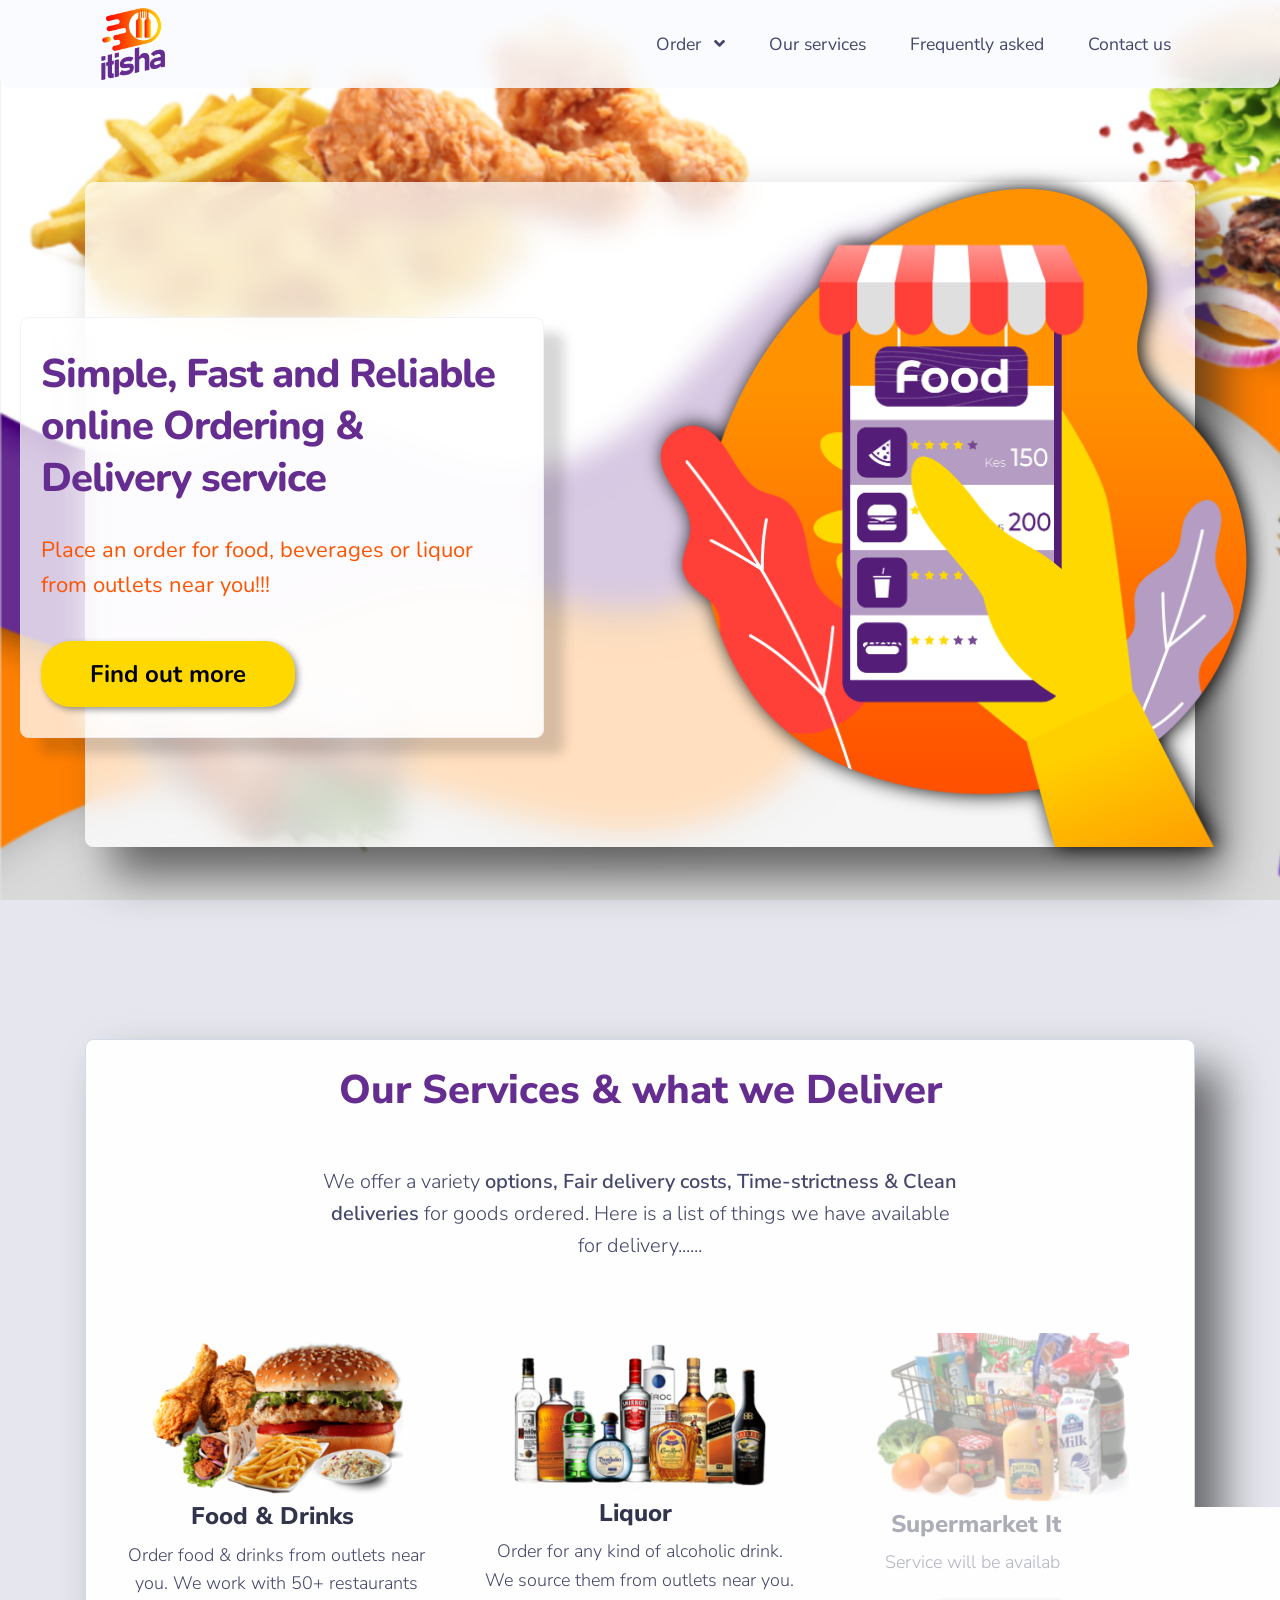
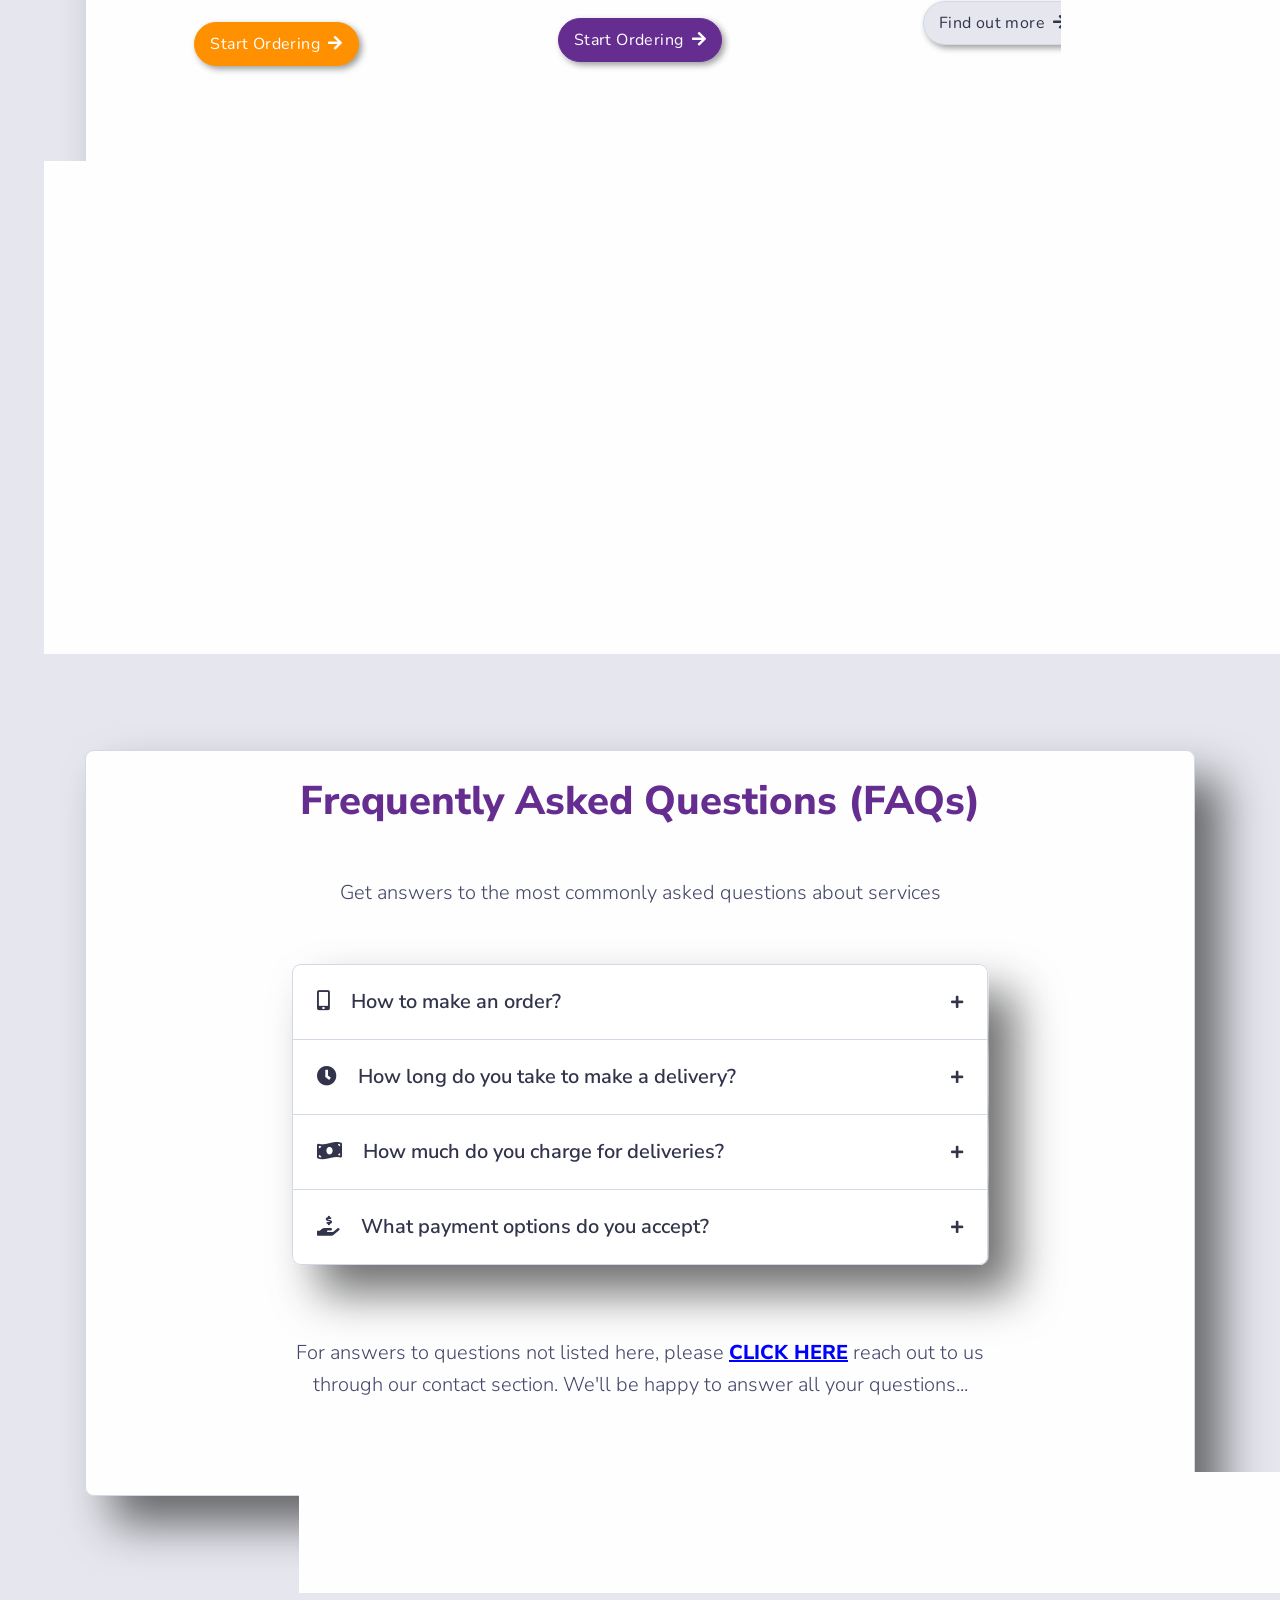
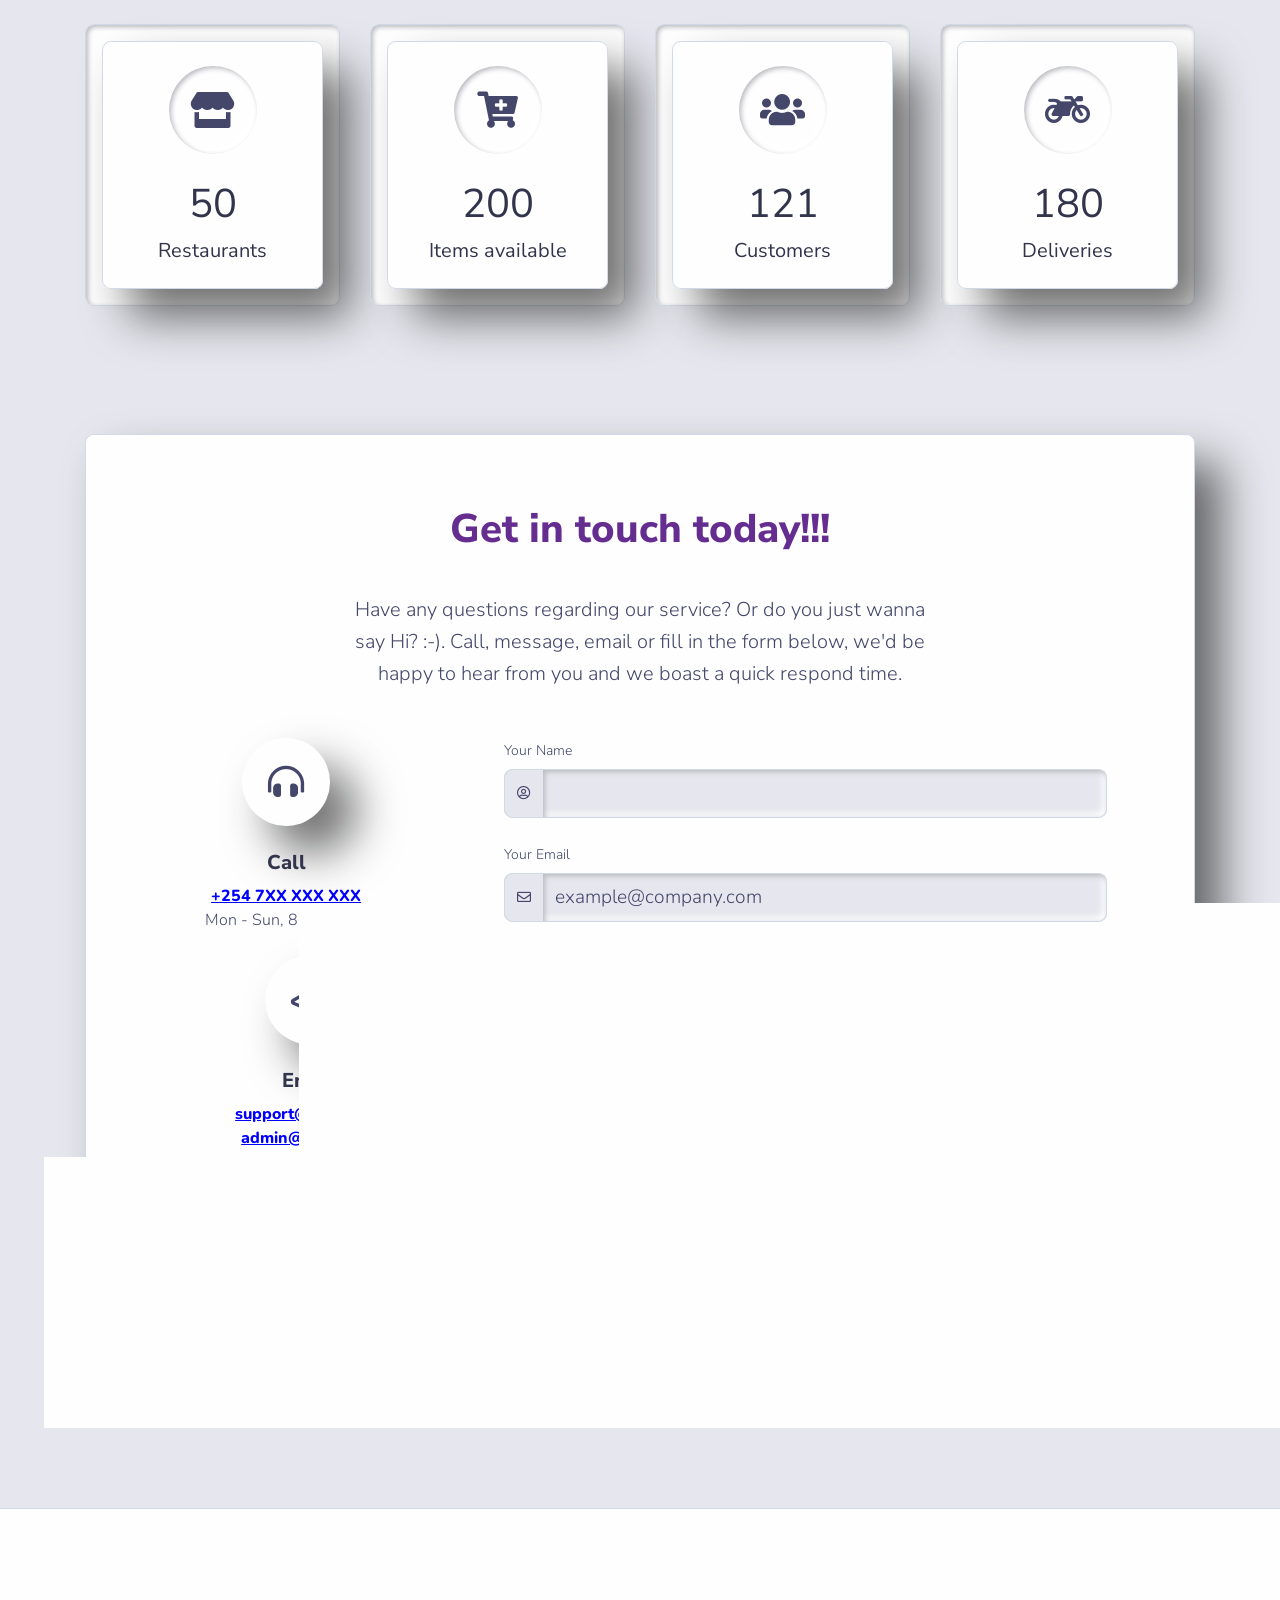
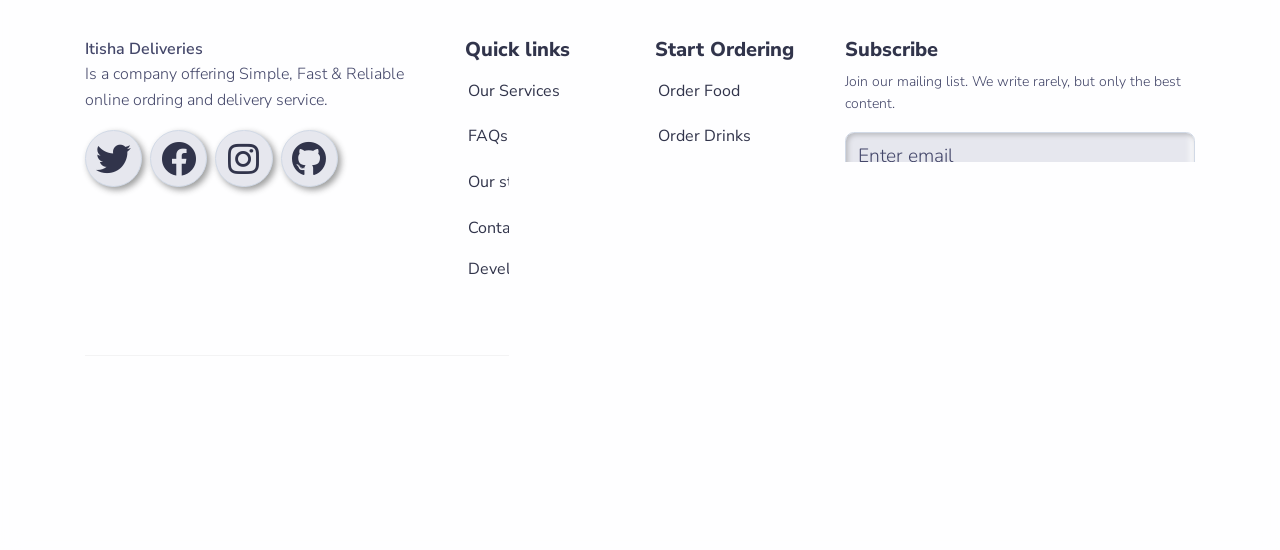
<file: index.html>
<!--

=========================================================
* ITISHA UI - v1.0.0
=========================================================

* Copyright 2021 ITISHA MIT LICENSE

* Coded by Awesome Developers

=========================================================

* The above copyright notice and this permission notice shall be included in all copies or substantial portions of the Software.

-->
<!DOCTYPE html>
<html lang="en">

<head>
    <meta http-equiv="Content-Type" content="text/html; charset=utf-8" />
<!-- Primary Meta Tags -->
<title>ITISHA - Home</title>
<meta name="viewport" content="width=device-width, initial-scale=1, shrink-to-fit=no">
<meta name="title" content="Itisha Ordering App - Homepage">
<meta name="author" content="Awesome Developers">


<!--  Social tags -->
<meta name="keywords" content="">
<meta name="description" content="We offer simple, fast and reliable online Ordering & Delivery service.">


<!-- Favicon -->
<link rel="apple-touch-icon" sizes="120x120" href="./assets/img/favicon/apple-touch-icon.png">
<link rel="icon" type="image/png" sizes="32x32" href="./assets/img/favicon/favicon-32x32.png">
<link rel="icon" type="image/png" sizes="16x16" href="./assets/img/favicon/favicon-16x16.png">
<link rel="manifest" href="./assets/img/favicon/site.webmanifest">
<link rel="mask-icon" href="./assets/img/favicon/safari-pinned-tab.svg" color="#ffffff">
<meta name="msapplication-TileColor" content="#ffffff">
<meta name="theme-color" content="#ffffff">

<!-- Fontawesome -->
<link type="text/css" href="./vendor/@fortawesome/fontawesome-free/css/all.min.css" rel="stylesheet">


<!-- NUNITO FONT IMPORT -->
<link rel="preconnect" href="https://fonts.gstatic.com">
<link href="https://fonts.googleapis.com/css2?family=Nunito:ital,wght@0,200;0,300;0,400;0,600;0,700;0,800;0,900;1,200;1,300;1,400;1,600;1,700;1,800;1,900&display=swap" rel="stylesheet">


<!-- Pixel CSS -->
<link type="text/css" href="./css/neumorphism.css" rel="stylesheet">

<!-- ITISHA'S CUSTOM CSS -->
<link type="text/css" href="./css/custom.css" rel="stylesheet">


<script type = "text/javascript">
          function displayNextImage() {
              x = (x === images.length - 1) ? 0 : x + 1;
              document.getElementById("header_img").src = images[x];
          }

          function displayPreviousImage() {
              x = (x <= 0) ? images.length - 1 : x - 1;
              document.getElementById("header_img").src = images[x];
          }

          function startTimer() {
              setInterval(displayNextImage, 4000);
          }

          var images = [], x = -1;
          images[0] = "assets/img/hero-images/drinks_order_header.png";
          images[1] = "assets/img/hero-images/food_order_header.png";

          function hideNav() {
            document.getElementById("navbar_global").style.display = "none";
            document.querySelector('body').style.overflow = "initial";
            document.querySelector('html').style.overflow = "initial";
          }
          function showNav() {
            document.getElementById("navbar_global").style.display = "block";
            document.getElementById("navbar_global").classList.remove("show");
          }
</script>


<!-- NOTICE: You can use the _analytics.html partial to include production code specific code & trackers -->

</head>

<body onload = "startTimer()">
    <header class="header-global">
    <nav id="navbar-main" aria-label="Primary navigation" class="navbar navbar-main navbar-expand-lg navbar-theme-primary headroom navbar-light">
        <div class="container position-relative">
            <a class="navbar-brand py-2 px-3 mr-lg-4" href="./index.html">
                <img class="navbar-brand-dark" src="./assets/img/logo/itisha1.png" alt="Logo light">
                <img class="navbar-brand-light" src="./assets/img/logo/itisha1.png" alt="Logo dark">
            </a>


            <a onclick="showNav()" style="padding-right: 18px; color: #ff7a04;" href="#navbar_global" class="fas fa-ellipsis-h fa-2x sm-nav" data-toggle="collapse" data-target="#navbar_global" aria-controls="navbar_global" aria-expanded="false" title="open" aria-label="Toggle navigation"></a>

            <div class="navbar-collapse collapse" id="navbar_global">
                <div class="navbar-collapse-header">
                    <div class="row">
                        <div class="col-6 collapse-brand">
                            <a href="./index.html" class="navbar-brand">
                                <img src="./assets/img/logo/itisha1.png" alt="Itisha logo">
                            </a>
                        </div>
                        <div class="col-6 collapse-close">
                            <a href="#navbar_global" class="fas fa-times fa-2x" data-toggle="collapse" data-target="#navbar_global" aria-controls="navbar_global" aria-expanded="false" title="close" aria-label="Toggle navigation"></a>
                        </div>
                    </div>
                </div>
                <ul class="navbar-nav navbar-nav-hover align-items-lg-center cstm-mv-rght">
                    <li class="nav-item dropdown">
                        <a href="#" class="nav-link" data-toggle="dropdown" >
                            <span class="nav-link-inner-text">Order</span>
                            <span class="fas fa-angle-down nav-link-arrow ml-2"></span>
                        </a>
                        <ul class="dropdown-menu">
                            <li><a class="dropdown-item" href="#0">Food & beverages</a></li>
                            <li><a class="dropdown-item" href="#0">Liquor</a></li>
                        </ul>
                    </li>
                    <li class="nav-item">
                        <a onclick="hideNav()" href="#our_services" class="nav-link">
                            <span class="nav-link-inner-text">Our services</span>
                        </a>
                        
                    </li>
                    <li class="nav-item">
                        <a onclick="hideNav()" href="#faq" class="nav-link">
                            <span class="nav-link-inner-text">Frequently asked</span>
                        </a>
                        
                    </li>
                    <li class="nav-item">
                        <a onclick="hideNav()" href="#contact" class="nav-link">
                            <span class="nav-link-inner-text">Contact us</span>
                        </a>
                        
                    </li>

                </ul>
            </div>

            <!-- <div class="d-flex align-items-center">
                <a href="https://themesberg.com/product/ui-kits/neumorphism-ui-pro" target="_blank" class="btn btn-primary text-secondary mr-3"><i class="far fa-paper-plane mr-2"></i> Upgrade to PRO</a>
                <a href="https://themesberg.com/docs/neumorphism-ui/getting-started/quick-start/" target="_blank" class="btn btn-primary d-none d-md-inline-block"><i class="fas fa-book"></i> Docs v1.0</a>
                <button class="navbar-toggler ml-2" type="button" data-toggle="collapse" data-target="#navbar_global" aria-controls="navbar_global" aria-expanded="false" aria-label="Toggle navigation">
                    <span class="navbar-toggler-icon"></span>
                </button>
            </div> -->

        </div>
    </nav>
</header>
    <main>
        <!-- Hero -->
        <div class="section section-header pb-7">
            <div class="container">
                
                <div class="cstm-glass-bg">

                    <div class="row">
                        
                        <div class="col-12 col-sm-6 col-md-6">
                            <div class="cstm-glass-sm">

                                <h2 class="hero-main-text">Simple, Fast and Reliable online Ordering & Delivery service </h2>
                                <br class="hide-sm">
                                <p class="hero-helper-text">Place an order for food, beverages or liquor from outlets near you!!!</p>
                                <br class="hide-sm">
                                <a href="#our_services"><button class="btn btn-lg btn-primary animate-down-3 cstm-hero-btn" type="button">Find out more</button></a>
                            </div>
                        </div>

                        <div class="col-6 col-sm-6 cstm-d-abs">
                            <img id='header_img' class="header-image-cstm" src="assets/img/hero-images/food_order_header.png">
                        </div>

                    </div>

                </div>

            </div>        
        </div>
        <!-- End of Hero section -->
        <section id="our_services" class="section section-lg pt-0 cstm-mgn-tp-5pc">
            <div class="container">
                <div class="row">
                    <div class="col">
                        <div class="card shadow-soft border-light p-4">
                            <center>
                                <!-- cstm-glss-wrds -->
                                <h1 class="head-text-1 text-center">Our Services & what we Deliver</h1>
                            </center>
                            <div class="row">
                                <div class="col-12">
                                    <p class="services-header-txt">We offer a variety <strong>options, Fair delivery costs, Time-strictness & Clean deliveries</strong> for goods ordered. Here is a list of things we have available for delivery......</p>
                                </div>
                                <div class="col-12 col-sm-6 col-lg-4 px-md-0 mb-4 mb-lg-0">
                                    <div style="background-color: rgb(236 240 243 / 0%)!important;" class="card-body text-center bg-primary py-5">
                                        <div class="icon icon-shape border-light rounded-circle mb-3">
                                        	<img src="assets/img/food-img.png">
                                        </div>
                                        <!-- Heading -->
                                        <h2 class="h4 mr-2">
                                            Food & Drinks
                                        </h2>
                                        <!-- Text -->
                                        <p class="mb-0 fnt-18">Order food & drinks from outlets near you. We work with 50+ restaurants</p>

                                            <br>
                                        <button class="btn btn-food btn-pill btn-primary" type="button">
                                            Start Ordering
                                            <span class="ml-1"><span class="fas fa-arrow-right"></span></span>
                                        </button>
                                    </div>
                                </div>
                                <div class="col-12 col-sm-6 col-lg-4 px-md-0 mb-4 mb-lg-0">
                                    <div style="background-color: rgb(236 240 243 / 0%)!important;" class="card-body text-center bg-primary py-5">
                                        <div class="icon icon-shape border-light rounded-circle mb-3">
                                            <img src="assets/img/liquor.png">
                                        </div>
                                        <!-- Heading -->
                                        <h2 class="h4 mr-2">
                                            Liquor
                                        </h2>
                                        <!-- Text -->
                                        <p class="mb-0 fnt-18">Order for any kind of alcoholic drink. We source them from outlets near you.</p>

                                        <br>
                                        <button class="btn btn-drinks btn-pill btn-primary" type="button">
                                            Start Ordering
                                            <span class="ml-1"><span class="fas fa-arrow-right"></span></span>
                                        </button>

                                    </div>
                                </div>
                                <div class="col-12 col-sm-6 col-lg-4 px-md-0">
                                    <div style="background-color: rgb(236 240 243 / 0%)!important;" class="card-body text-center bg-primary py-5">
                                        <div style="opacity: 0.4;" class="icon icon-shape border-light rounded-circle mb-3">
                                            <img src="assets/img/shopping_items.png">
                                        </div>
                                        <!-- Heading -->
                                        <h2 style="opacity: 0.4;" class="h4 mr-2">
                                            Supermarket Items
                                        </h2>
                                        <!-- Text -->
                                        <p style="opacity: 0.4;" class="mb-0 fnt-18">Service will be available soon.</p>

                                        <br>
                                        <button class="btn btn-pill btn-primary" type="button">
                                            Find out more
                                            <span class="ml-1"><span class="fas fa-arrow-right"></span></span>
                                        </button>

                                    </div>
                                </div>
                                <div class="col-12 col-sm-6 col-lg-4 px-md-0 mb-4 mb-lg-0">
                                    <div style="background-color: rgb(236 240 243 / 0%)!important;" class="card-body text-center bg-primary py-5">
                                        <div style="opacity: 0.4;" class="icon icon-shape border-light rounded-circle mb-3">
                                            <img src="assets/img/meds.png">
                                        </div>
                                        <!-- Heading -->
                                        <h2 style="opacity: 0.4;" class="h4 mr-2">
                                            Medication
                                        </h2>
                                        <!-- Text -->
                                        <p style="opacity: 0.4;" class="mb-0 fnt-18">Service will be available soon.</p>

                                        <br>
                                        <button class="btn btn-pill btn-primary" type="button">
                                            Find out more
                                            <span class="ml-1"><span class="fas fa-arrow-right"></span></span>
                                        </button>

                                    </div>
                                </div>
                                <div class="col-12 col-sm-6 col-lg-4 px-md-0 mb-4 mb-lg-0">
                                    <div style="background-color: rgb(236 240 243 / 0%)!important;" class="card-body text-center bg-primary py-5">
                                        <div style="opacity: 0.4;" class="icon icon-shape border-light rounded-circle mb-3">
                                            <img src="assets/img/bakery.png">
                                        </div>
                                        <!-- Heading -->
                                        <h2 style="opacity: 0.4;" class="h4 mr-2">
                                            Bakeries
                                        </h2>
                                        <!-- Text -->
                                        <p style="opacity: 0.4;" class="mb-0 fnt-18">Service will be available soon.</p>

                                        <br>
                                        <button class="btn btn-pill btn-primary" type="button">
                                            Find out more
                                            <span class="ml-1"><span class="fas fa-arrow-right"></span></span>
                                        </button>

                                    </div>
                                </div>
                                <div class="col-12 col-sm-6 col-lg-4 px-md-0">
                                    <div style="background-color: rgb(236 240 243 / 0%)!important;" class="card-body text-center bg-primary py-5">
                                        <div style="opacity: 0.4;" class="icon icon-shape border-light rounded-circle mb-3">
                                            <img src="assets/img/veggies.png">
                                        </div>
                                        <!-- Heading -->
                                        <h2 style="opacity: 0.4;" class="h4 mr-2">
                                            Groceries & Fruits
                                        </h2>
                                        <!-- Text -->
                                        <p style="opacity: 0.4;" class="mb-0 fnt-18">Service will be available soon.</p>

                                        <br>
                                        <button class="btn btn-pill btn-primary" type="button">
                                            Find out more
                                            <span class="ml-1"><span class="fas fa-arrow-right"></span></span>
                                        </button>

                                    </div>
                                </div>
                            </div>
                        </div>
                    </div>
                </div>
            </div>
        </section>
        <!-- Section -->


        <section id="faq" class="section section-lg pt-0 cstm-mgn-tp-5pc">
            <div class="container">
                <div class="row">
                    <div class="col">
                        <div class="card shadow-soft border-light p-4">
                            <center>
                                <!-- cstm-glss-wrds -->
                                <h1 class="head-text-1 text-center">Frequently Asked Questions (FAQs)</h1>
                            </center>
                            <div class="row justify-content-center">
                                <div class="col-12">
                                    <p class="services-header-txt lead">Get answers to the most commonly asked questions about services</p>
                                </div>
                                

                                <!-- START OF ACCORDION -->
                                <div style="margin: 5% 0%;" class="col-12 col-md-10 col-lg-8">
                                    <!--Accordion-->
                                    <div class="accordion shadow-soft rounded">
                                        <div class="card card-sm card-body bg-primary border-light mb-0">
                                            <a href="#panel-4" data-target="#panel-4" class="accordion-panel-header" data-toggle="collapse" role="button" aria-expanded="false" aria-controls="panel-1">
                                                <span class="fnt-20 icon-title h6 mb-0 font-weight-bold"><span class="fas fa-mobile-alt"></span>
                                                How to make an order?</span>
                                                <span class="icon"><span class="fas fa-plus"></span></span>
                                            </a>
                                            <div class="collapse" id="panel-4">
                                                <div class="pt-4">
                                                    <h3>For food & beverages</h3>
                                                    <div class="row">
                                                        <div class="col-4 col-sm-2 cstm-no-pad">
                                                            <p class="mb-0 w8-800">
                                                                <strong>STEP 01:</strong>
                                                            </p>
                                                        </div>

                                                        <div class="col-8 col-sm-10 cstm-no-pad">
                                                            <p>Click <a class="cstm-link" href="#0">this link</a> to go to our webapp & select order for food</p>
                                                        </div>

                                                        <div class="col-4 col-sm-2 cstm-no-pad">
                                                            <p class="mb-0 w8-800">
                                                                <strong>STEP 02:</strong>
                                                            </p>
                                                        </div>

                                                        <div class="col-8 col-sm-10 cstm-no-pad">
                                                            <p>Search or select a restaurant to order food or beverages from.</p>
                                                        </div>

                                                        <div class="col-4 col-sm-2 cstm-no-pad">
                                                            <p class="mb-0 w8-800">
                                                                <strong>STEP 03:</strong>
                                                            </p>
                                                        </div>

                                                        <div class="col-8 col-sm-10 cstm-no-pad">
                                                            <p>A menu will pop up with a list of meals available for order. select your desired dishes and add them to cart</p>
                                                        </div>

                                                        <div class="col-4 col-sm-2 cstm-no-pad">
                                                            <p class="mb-0 w8-800">
                                                                <strong>STEP 04:</strong>
                                                            </p>
                                                        </div>

                                                        <div class="col-8 col-sm-10 cstm-no-pad">
                                                            <p>We dispatch our delivery personnel to deliver your meal within 15 mins - 30mins, while it's still hot!!!</p>
                                                        </div>

                                                    </div>


                                                    <h3 class="pt-4">For Liquor and Chasers</h3>
                                                    <div class="row">
                                                        <div class="col-4 col-sm-2 cstm-no-pad">
                                                            <p class="mb-0 w8-800">
                                                                <strong>STEP 01:</strong>
                                                            </p>
                                                        </div>

                                                        <div class="col-8 col-sm-10 cstm-no-pad">
                                                            <p>Click <a class="cstm-link" href="#0">this link</a> to go to our webapp & select order for alcoholic drinks</p>
                                                        </div>

                                                        <div class="col-4 col-sm-2 cstm-no-pad">
                                                            <p class="mb-0 w8-800">
                                                                <strong>STEP 02:</strong>
                                                            </p>
                                                        </div>

                                                        <div class="col-8 col-sm-10 cstm-no-pad">
                                                            <p>A page will open up with a list of alcoholic drinks available. Simply search and select your desired drinks.</p>
                                                        </div>

                                                        <div class="col-4 col-sm-2 cstm-no-pad">
                                                            <p class="mb-0 w8-800">
                                                                <strong>STEP 03:</strong>
                                                            </p>
                                                        </div>

                                                        <div class="col-8 col-sm-10 cstm-no-pad">
                                                            <p>You will be prompted to give delivery details and choose a payment method.</p>
                                                        </div>

                                                        <div class="col-4 col-sm-2 cstm-no-pad">
                                                            <p class="mb-0 w8-800">
                                                                <strong>STEP 04:</strong>
                                                            </p>
                                                        </div>

                                                        <div class="col-8 col-sm-10 cstm-no-pad">
                                                            <p>We dispatch our delivery personnel to deliver your drinks within 15 mins - 30mins</p>
                                                        </div>

                                                    </div>
                                                    
                                                </div>
                                            </div>
                                        </div>
                                        <div class="card card-sm card-body bg-primary border-light mb-0">
                                            <a href="#panel-5" data-target="#panel-5" class="accordion-panel-header" data-toggle="collapse" role="button" aria-expanded="false" aria-controls="panel-1">
                                                <span class="fnt-20 icon-title h6 mb-0 font-weight-bold"><span class="fas fa-clock"></span>
                                                    How long do you take to make a delivery?</span>
                                                <span class="icon"><span class="fas fa-plus"></span></span>
                                            </a>
                                            <div class="collapse" id="panel-5">
                                                <div class="pt-4">
                                                    <p class="mb-0">
                                                        Our deliveries take an average of 15 mins - 30 mins. Incase of any unforseen delays, we will be prompt to notify you</p>
                                                </div>
                                            </div>
                                        </div>
                                        <div class="card card-sm card-body bg-primary border-light mb-0">
                                            <a href="#panel-6" data-target="#panel-6" class="accordion-panel-header" data-toggle="collapse" role="button" aria-expanded="false" aria-controls="panel-1">
                                                <span class="fnt-20 icon-title h6 mb-0 font-weight-bold"><span class="fas fa-money-bill-wave"></span>
                                                    How much do you charge for deliveries?</span>
                                                <span class="icon"><span class="fas fa-plus"></span></span>
                                            </a>
                                            <div class="collapse" id="panel-6">
                                                <div class="pt-4">
                                                    <p class="mb-0">
                                                        Deliveries are charged based on the distance covered. Our minimum charge per delivery is Ksh.60 for every 5km.</p>
                                                </div>
                                            </div>
                                        </div>

                                        <div class="card card-sm card-body bg-primary border-light mb-0">
                                            <a href="#panel-7" data-target="#panel-7" class="accordion-panel-header" data-toggle="collapse" role="button" aria-expanded="false" aria-controls="panel-1">
                                                <span class="fnt-20 icon-title h6 mb-0 font-weight-bold"><span class="fas fa-hand-holding-usd"></span>
                                                    What payment options do you accept?</span>
                                                <span class="icon"><span class="fas fa-plus"></span></span>
                                            </a>
                                            <div class="collapse" id="panel-7">
                                                <div class="pt-4">
                                                    <p class="mb-0">
                                                        We currently only accept two payment options:
                                                    </p>
                                                    <ul class="pt-3">
                                                        <li>Cash on delivery</li>
                                                        <li>Mpesa</li>
                                                    </ul>
                                                    <p><i>We will soon start accepting Debit & Credit cards and Paypal payment options.</i></p>
                                                </div>
                                            </div>
                                        </div>

                                    </div>
                                    <!--End of Accordion-->

                                    <br><br>
                                    <p class="pt-4 lead text-center">For answers to questions not listed here, please <a href="#contact" class="cstm-link">CLICK HERE</a> reach out to us through our contact section. We'll be happy to answer all your questions...</p>
                                </div>


                            </div>
                        </div>
                    </div>
                </div>
            </div>
        </section>
        <!-- Section -->


        <!-- section -->
        <section id="stats">
            <div class="container">
                <div class="row">
                    <!--Counter-->
                    <div class="col-12 col-sm-6 col-lg-3 text-center">
                        <div class="card bg-primary shadow-inset border-light p-3">
                            <div class="card-body shadow-soft border border-light rounded">
                                <div style="width: 5.5rem; margin-top: unset; height: 5.5rem;" class="icon icon-shape rounded-circle shadow-inset mb-4">
                                    <span class="fas fa-store"></span>
                                </div>
                                <span class="counter h1 d-block">50</span>
                                <span class="h5">Restaurants</span>
                            </div>
                        </div>
                    </div>
                    <!--End of Counter-->
                    <!--Counter-->
                    <div class="col-12 col-sm-6 col-lg-3 text-center">
                        <div class="card bg-primary shadow-inset border-light p-3">
                            <div class="card-body shadow-soft border border-light rounded">
                                <div style="width: 5.5rem; margin-top: unset; height: 5.5rem;" class="icon icon-shape rounded-circle shadow-inset mb-4">
                                    <span class="fas fa-cart-plus"></span>
                                </div>
                                <span class="counter h1 d-block">250</span>
                                <span class="h5">Items available</span>
                            </div>
                        </div>
                    </div>
                    <!--End of Counter-->
                    <!--Counter-->
                    <div class="col-12 col-sm-6 col-lg-3 text-center">
                        <div class="card bg-primary shadow-inset border-light p-3">
                            <div class="card-body shadow-soft border border-light rounded">
                                <div style="width: 5.5rem; margin-top: unset; height: 5.5rem;" class="icon icon-shape rounded-circle shadow-inset mb-4">
                                    <span class="fas fa-users"></span>
                                </div>
                                <span class="counter h1 d-block">121</span>
                                <span class="h5">Customers</span>
                            </div>
                        </div>
                    </div>
                    <!--End of Counter-->
                    <!--Counter-->
                    <div class="col-12 col-sm-6 col-lg-3 text-center">
                        <div class="card bg-primary shadow-inset border-light p-3">
                            <div class="card-body shadow-soft border border-light rounded">
                                <div style="width: 5.5rem; margin-top: unset; height: 5.5rem;" class="icon icon-shape rounded-circle shadow-inset mb-4">
                                    <span class="fas fa-motorcycle"></span>
                                </div>
                                <span class="counter h1 d-block">200</span>
                                <span class="h5">Deliveries</span>
                            </div>
                        </div>
                    </div>
                    <!--End of Counter-->
                </div>
            </div>
        </section>
        <!-- end of section -->


        <!-- Section -->
        <section id="contact" class="section section-lg">
            <div class="container">
                <div class="row align-items-center justify-content-center">
                    <div class="col-md-12 col-lg-12 mb-5">
                        <!-- Contact Card -->
                        <div class="card bg-primary shadow-soft border-light p-2 p-md-3 p-lg-5">
                            <div class="card-header">
                                <div class="row justify-content-center">
                                    <!-- <div class="col-12">
                                        <div class="shadow-inset p-4 mb-5 rounded">
                                            <iframe class="map rounded" id="gmap_canvas" src="https://maps.google.com/maps?q=san%20francisco&t=&z=8&ie=UTF8&iwloc=&output=embed"></iframe>
                                        </div>
                                    </div> -->
                                    <div class="col-12 col-md-12 text-center mb-5">
                                        <h1 class="head-text-1 text-center">Get in touch today!!!</h1>
                                        <p class="services-header-txt">Have any questions regarding our service? Or do you just wanna say Hi? :-). Call, message, email or fill in the form below, we'd be happy to hear from you and we boast a quick respond time.</p>
                                    </div>
                                </div>
                                <div class="row mb-5">
                                    
                                    <div class="col-sm-12 col-md-4 col-lg-4 text-center">
                                        <!-- Call Box -->
                                        <div style="margin-right: 15%;" class="icon-box mb-4 cstm-inline-block">
                                            <div style="width: 5.5rem; margin-top: unset; height: 5.5rem;" class="icon icon-shape shadow-soft border-light rounded-circle mb-4">
                                                <span class="fas fa-headphones-alt"></span>
                                            </div>
                                            <h2 class="h5 icon-box-title">Call</h2>
                                            <span><a class="cstm-link" href="#0">+254 7XX XXX XXX</a></span>
                                            <div class="text-small text-gray">
                                                Mon - Sun, 8am - 7pm
                                            </div>
                                        </div>
                                        <!-- End of Call Box -->

                                        <!-- Email Box -->
                                        <div class="icon-box mb-4 cstm-inline-block">
                                            <div style="width: 5.5rem; margin-top: unset; height: 5.5rem;" class="icon icon-shape shadow-soft border-light rounded-circle mb-4">
                                                <span class="far fa-paper-plane"></span>
                                            </div>
                                            <h2 class="h5 icon-box-title">Email</h2>
                                            <a class="cstm-link" href="#">support@itisha.deli</a>
                                            <br><a class="cstm-link" href="#">admin@itisha.deli</a>
                                        </div>
                                        <!-- End of Email Box -->

                                    </div>
                                    <div class="col-md-8 col-lg-8">
                                        <form class="col-12 col-md-12 mx-auto">
                                            <!-- Form -->
                                            <div class="form-group">
                                                <label for="nameInputIcon2">Your Name</label>
                                                <div class="input-group mb-4">
                                                    <div class="input-group-prepend">
                                                        <span class="input-group-text"><span class="far fa-user-circle"></span></span>
                                                    </div>
                                                    <input class="form-control" id="nameInputIcon2" placeholder="e.g. John Doe" type="text" aria-label="contact name input">
                                                </div>
                                            </div>
                                            <!-- Form -->
                                            <div class="form-group">
                                                <label for="emailInputIcon2">Your Email</label>
                                                <div class="input-group mb-4">
                                                    <div class="input-group-prepend">
                                                        <span class="input-group-text"><span class="far fa-envelope"></span></span>
                                                    </div>
                                                    <input class="form-control" id="emailInputIcon2" placeholder="example@company.com" type="email" aria-label="contact email input">
                                                </div>
                                            </div>
                                            <!-- Form -->
                                            <div class="form-group">
                                                <label for="exampleFormControlTextarea2">Your Email</label>
                                                <textarea class="form-control" placeholder="Enter your message..." id="exampleFormControlTextarea2" rows="4"></textarea>
                                            </div>
                                            <!-- End of Form -->
                                        </form>
                                        <div class="card-footer px-0 mx-auto text-center">
                                            <button type="submit" class="btn btn-primary">
                                                <span class="mr-1"><span class="fas fa-paper-plane"></span></span>
                                                Send Message
                                            </button>
                                        </div>
                                    </div>
                                </div>
                            </div>
                            
                        </div>
                        <!-- End of Contact Card -->
                    </div>
                </div>
            </div>
        </section>
        <!-- End of section -->

    </main>

    <footer style="backdrop-filter: blur(10px);" class="d-flex pb-5 pt-6 pt-md-7 border-top border-light bg-primary">
    <div class="container">
        <div class="row">
            <div class="col-sm-6 col-lg-4">
                <p><strong>Itisha Deliveries</strong> <br>Is a company offering Simple, Fast & Reliable online ordring and delivery service.</p>
                <ul class="d-flex list-unstyled mb-5 mb-lg-0">
                    <li class="mr-2">
                        <a href="#0" target="_blank" class="btn btn-icon-only btn-pill btn-primary" aria-label="twitter social link"
                        data-toggle="tooltip" data-placement="top" title="Follow @itisha_deliveries on Twitter">
                            <span aria-hidden="true" class="fab fa-twitter"></span>
                        </a>
                    </li>
                    <li class="mr-2">
                        <a href="#0" target="_blank" class="btn btn-icon-only btn-pill btn-primary" aria-label="facebook social link"
                        data-toggle="tooltip" data-placement="top" title="Like @itisha_deliveries on Facebook">
                            <span aria-hidden="true" class="fab fa-facebook"></span>
                        </a>
                    </li>
                    <li class="mr-2">
                        <a href="#0" target="_blank" class="btn btn-icon-only btn-pill btn-primary" aria-label="github social link"
                        data-toggle="tooltip" data-placement="top" title="Follow @itisha_deliveries on Instagram">
                            <span aria-hidden="true" class="fab fa-instagram"></span>
                        </a>
                    </li>
                    <li>
                        <a href="#0" target="_blank" class="btn btn-icon-only btn-pill btn-primary" aria-label="dribbble social link"
                        data-toggle="tooltip" data-placement="top" title="Follow us on Github">
                            <span aria-hidden="true" class="fab fa-github"></span>
                        </a>
                    </li>
                </ul>
            </div>
            <div class="col-6 col-sm-6 col-lg-2 mb-5 mb-lg-0">
                <h5 class="w8-800">Quick links</h5>
                <ul class="footer-links list-unstyled mt-2">
                    <li class="mb-1"><a class="p-2" href="#our_services">Our Services</a></li>
                    <li class="mb-1"><a class="p-2" href="#faq">FAQs</a></li>
                    <li class="mb-1"><a class="p-2" href="#stats">Our statistics</a></li>
                    <li><a class="p-2" href="#contact">Contact Us</a></li>
                    <li><a class="p-2" href="#0">Developers </a></li>
                </ul>
            </div>
            <div class="col-6 col-sm-6 col-lg-2 mb-5 mb-lg-0">
                <h5 class="w8-800">Start Ordering</h5>
                <ul class="footer-links list-unstyled mt-2">
                    <li class="mb-1">
                        <a class="p-2" href="#0" target="_blank">Order Food</a>
                    </li>
                    <li class="mb-1">
                        <a class="p-2" href="#0" target="_blank">Order Drinks</a>
                    </li>
                </ul>
            </div>
            <div class="col-12 col-sm-6 col-lg-4 mb-5 mb-lg-0">
                <h5 class="w8-800">Subscribe</h5>
                <p class="text-gray font-small mt-2">Join our mailing list. We write rarely, but only the best content.</p>
                <form action="#">
                    <div class="form-row mb-2">
                        <div class="col-12">
                            <label class="h6 font-weight-normal d-none" for="exampleInputEmail3">Email address</label>
                            <input type="email" class="form-control mb-2" placeholder="Enter email" name="email" aria-label="Subscribe form" id="exampleInputEmail3" required>
                        </div>
                        <div class="col-12">
                            <button type="submit" class="btn btn-primary btn-block" data-loading-text="Sending">
                                <span>Subscribe</span>
                            </button>
                        </div>
                    </div>
                </form>
                <p class="text-gray font-small m-0">We’ll never share your details. See our <a class="text-black" href="#">Privacy Policy</a></p>
            </div>
        </div>
        <hr class="my-5">
        <div class="row">
            <div class="col">
                <a href="#" class="d-flex justify-content-center">
                    <img src="./assets/img/logo/itisha1.png" height="60" class="mb-3" alt="Itisha Logo">
                </a>
            <div class="d-flex text-center justify-content-center align-items-center" role="contentinfo">
                <p class="font-weight-normal font-small mb-0">Copyright © Itisha Delivery Services
                    <span class="current-year">2021</span>. All rights reserved.</p>
                </div>
            </div>
        </div>
    </div>
</footer>

    <!-- Core -->
<script src="./vendor/jquery/dist/jquery.min.js"></script>
<script src="./vendor/popper.js/dist/umd/popper.min.js"></script>
<script src="./vendor/bootstrap/dist/js/bootstrap.min.js"></script>
<script src="./vendor/headroom.js/dist/headroom.min.js"></script>

<!-- Vendor JS -->
<script src="./vendor/onscreen/dist/on-screen.umd.min.js"></script>
<script src="./vendor/nouislider/distribute/nouislider.min.js"></script>
<script src="./vendor/bootstrap-datepicker/dist/js/bootstrap-datepicker.min.js"></script>
<script src="./vendor/waypoints/lib/jquery.waypoints.min.js"></script>
<script src="./vendor/jarallax/dist/jarallax.min.js"></script>
<script src="./vendor/jquery.counterup/jquery.counterup.min.js"></script>
<script src="./vendor/jquery-countdown/dist/jquery.countdown.min.js"></script>
<script src="./vendor/smooth-scroll/dist/smooth-scroll.polyfills.min.js"></script>
<script src="./vendor/prismjs/prism.js"></script>


<script async defer src="https://buttons.github.io/buttons.js"></script>

<!-- Neumorphism JS -->
<script src="./assets/js/neumorphism.js"></script>
</body>

</html>
</file>
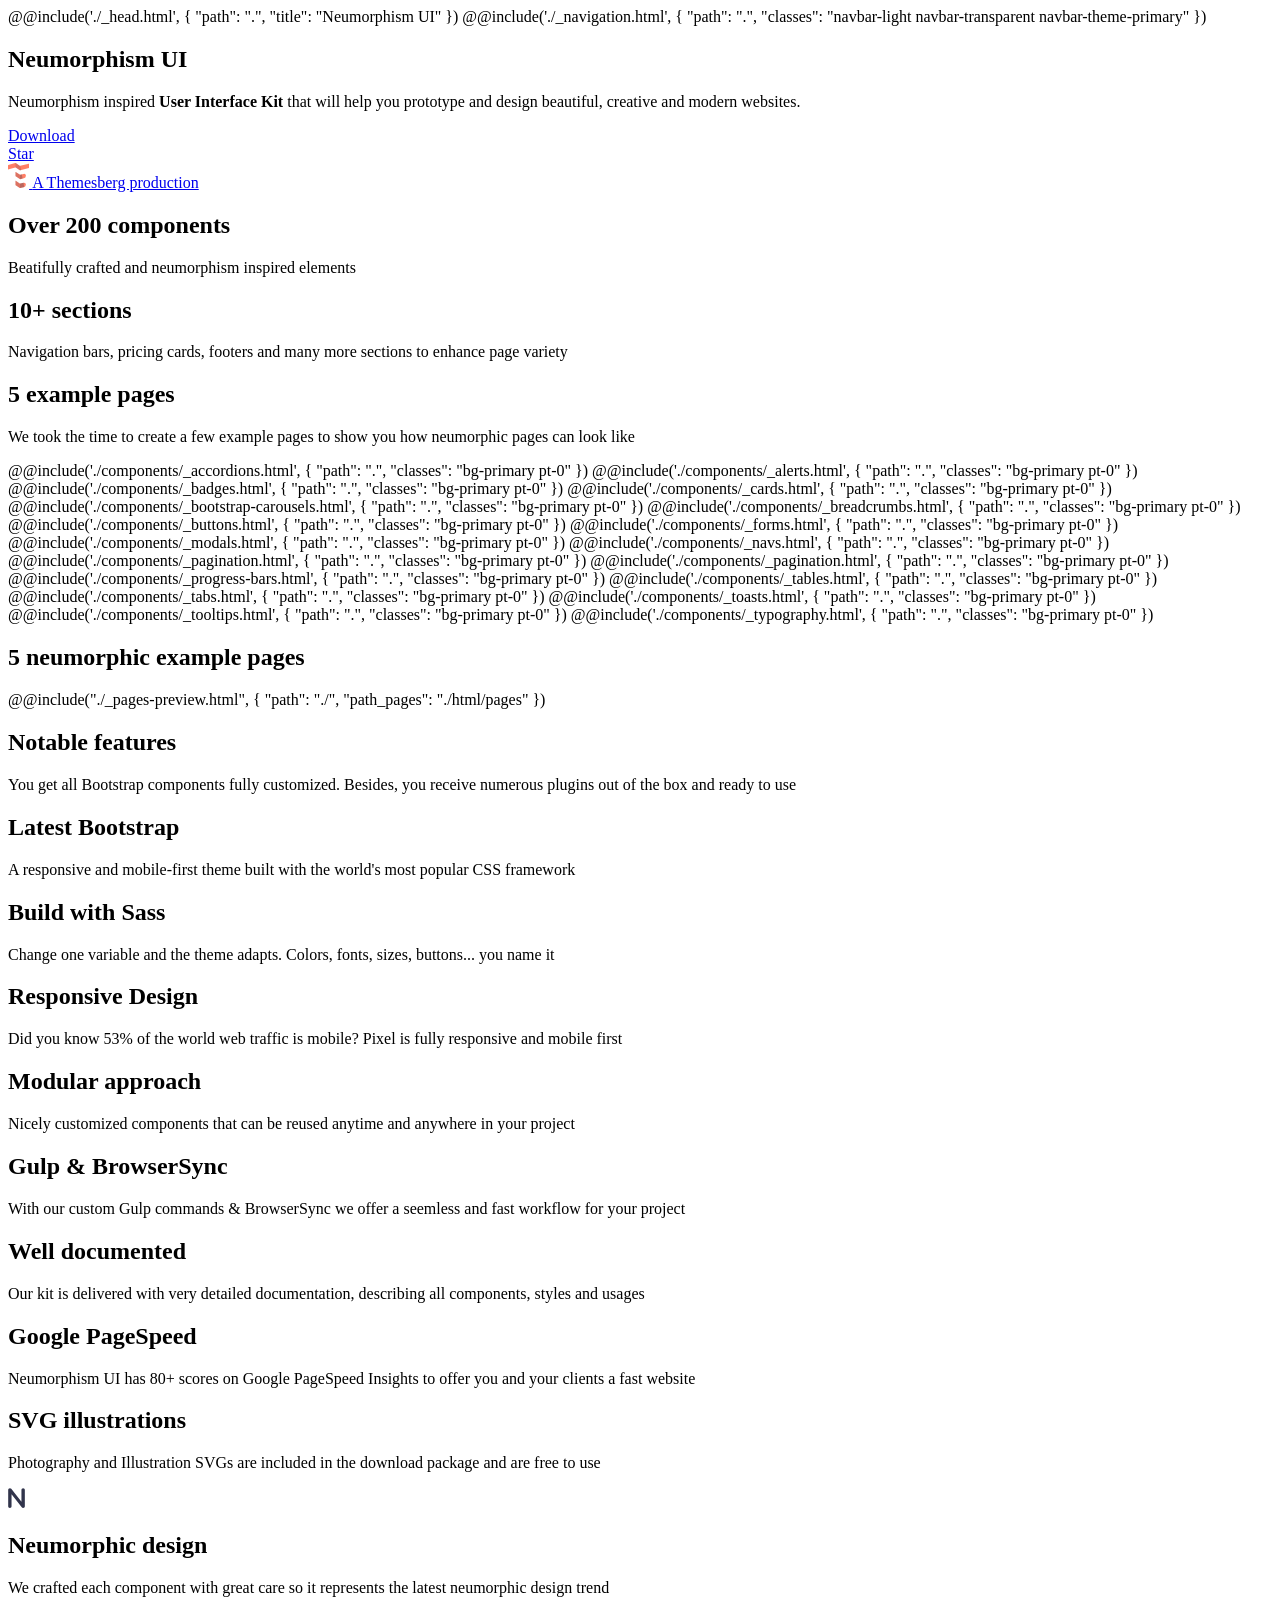
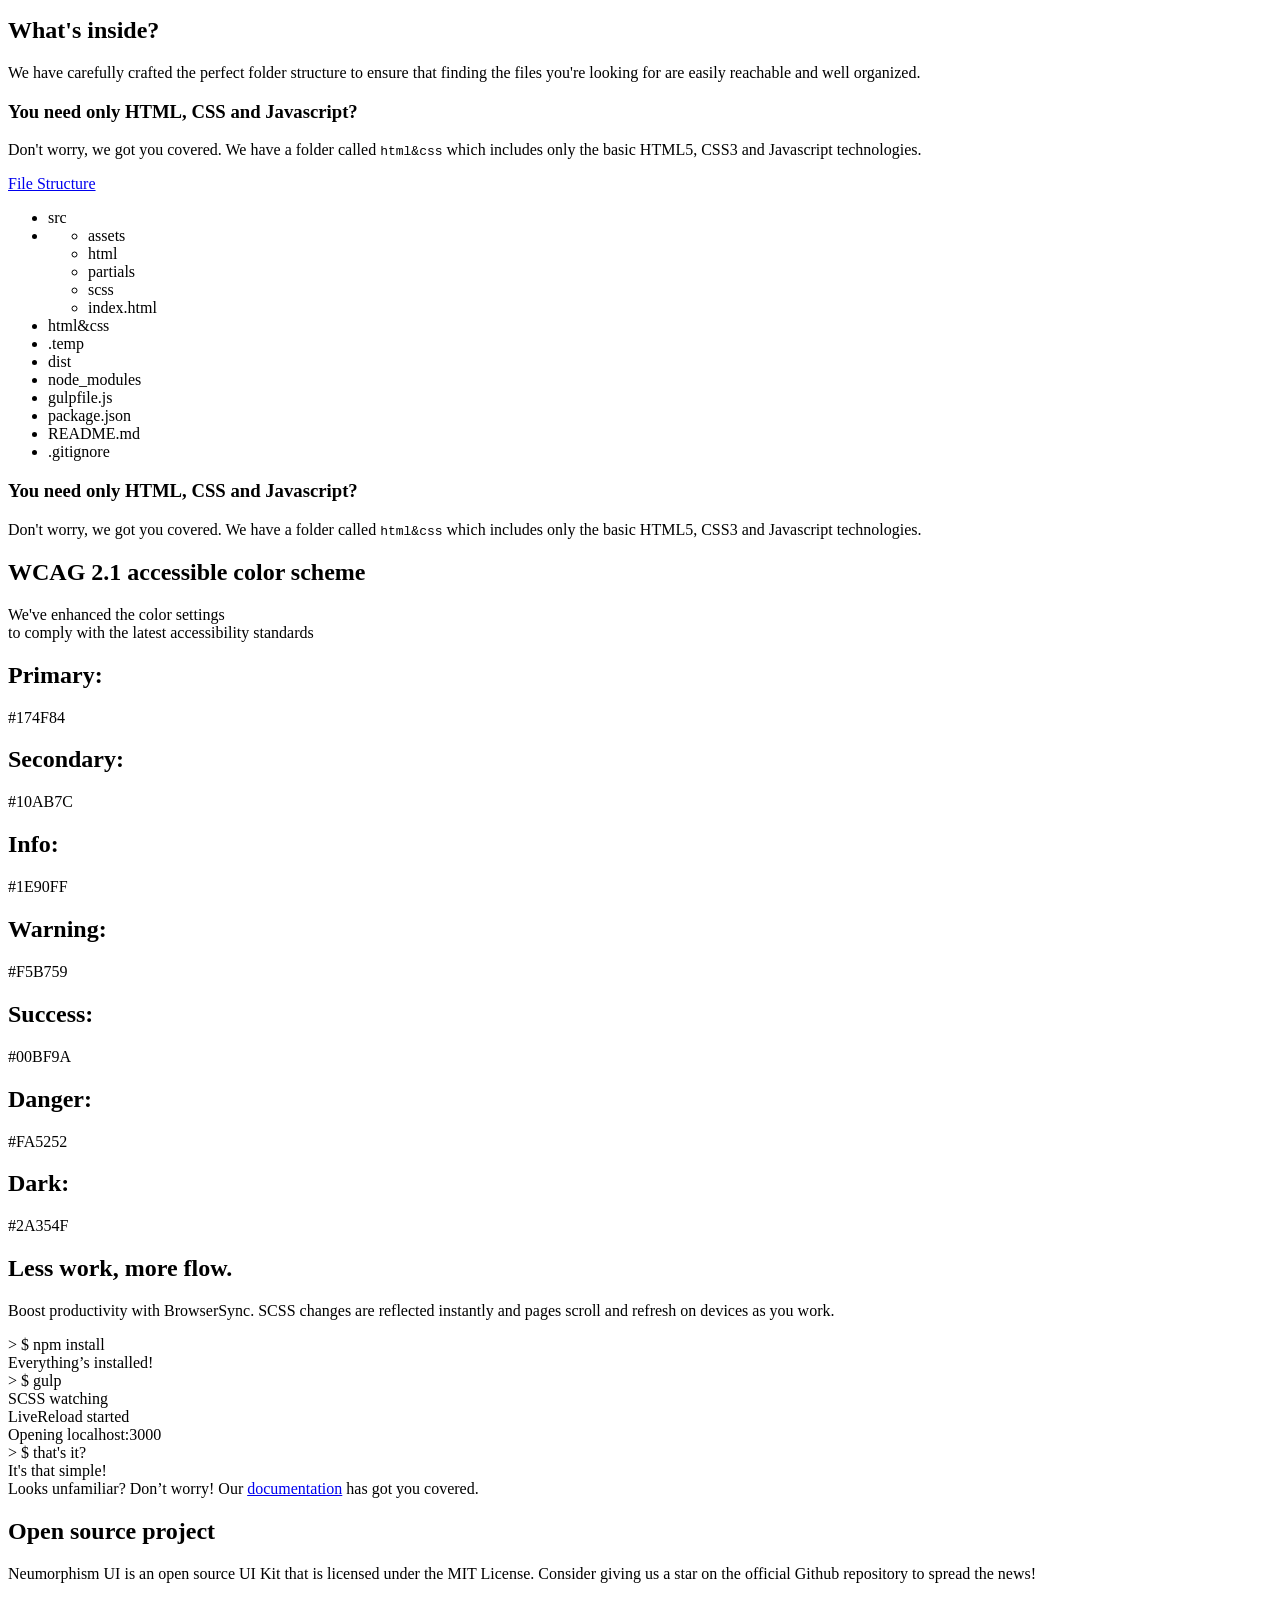
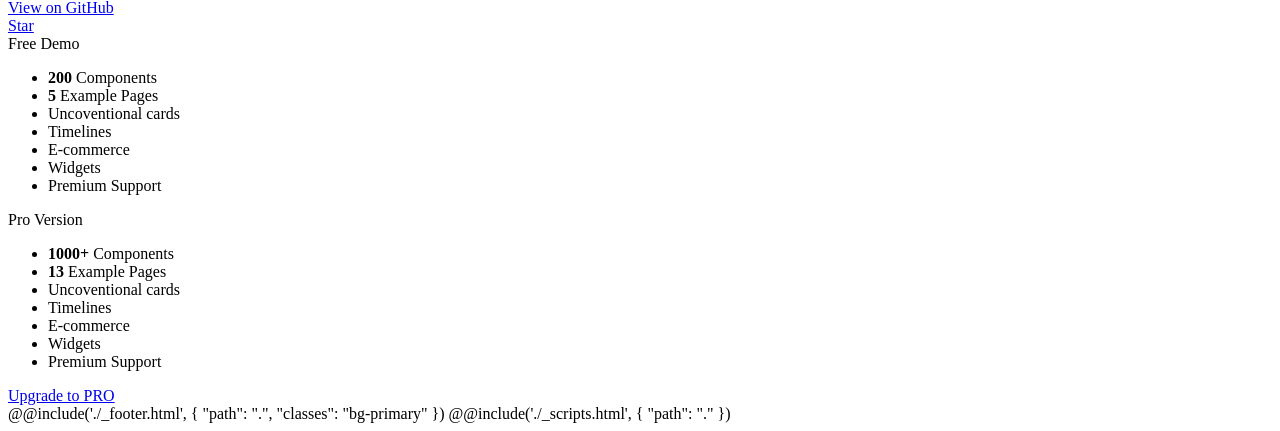
<file: src/index.html>
<!--

=========================================================
* Neumorphism UI - v1.0.0
=========================================================

* Product Page: https://themesberg.com/product/ui-kits/neumorphism-ui
* Copyright 2020 Themesberg MIT LICENSE (https://www.themesberg.com/licensing#mit)

* Coded by https://themesberg.com

=========================================================

* The above copyright notice and this permission notice shall be included in all copies or substantial portions of the Software.

-->
<!DOCTYPE html>
<html lang="en">

<head> 
    @@include('./_head.html', {
        "path": ".",
        "title": "Neumorphism UI"
    })
</head>

<body>
    @@include('./_navigation.html', {
        "path": ".",
        "classes": "navbar-light navbar-transparent navbar-theme-primary"
    })
    <main>

        <!-- Hero -->
        <section class="section section bg-soft pb-5 overflow-hidden z-2">
            <div class="container z-2">
                <div class="row justify-content-center text-center pt-6">
                    <div class="col-lg-8 col-xl-8">
                        <h1 class="display-2 mb-3">Neumorphism UI</h1>
                        <p class="lead px-md-6 mb-5">Neumorphism inspired <strong>User Interface Kit</strong> that will help you prototype and design beautiful, creative and modern websites.</p>
                        <div class="d-flex flex-column flex-wrap flex-md-row justify-content-md-center mb-5">
                            <a href="https://themesberg.com/product/ui-kits/neumorphism-ui" target="_blank" class="btn btn-primary mb-3 mb-lg-0 mr-3"><i class="fas fa-cloud-download-alt mr-2"></i> Download</a>
                            <div class="mt-2">
                                <a class="github-button" href="https://github.com/themesberg/neumorphism-ui" data-color-scheme="no-preference: dark; light: light; dark: light;" data-icon="octicon-star" data-size="large" data-show-count="true" aria-label="Star themesberg/neumorphism-ui on GitHub">Star</a>
                            </div>
                        </div>
                        <a href="https://themesberg.com" target="_blank" class="d-flex align-items-center justify-content-center flex-column">
                            <img src="./assets/img/themesberg.svg" height="25" class="mb-3" alt="Themesberg Logo">
                            <span class="text-muted font-small">A Themesberg production</span>
                        </a>
                    </div>
                </div>
            </div>
        </section>
        <section class="section section-lg">
            <div class="container">
                <div class="row">
                    <div class="col-12 col-md-4">
                        <!-- Icon box -->
                        <div class="icon-box text-center mb-5 mb-md-0">
                            <div class="icon icon-shape icon-lg bg-soft shadow-soft border border-light rounded-circle mb-3">
                                <span class="fas fa-box-open"></span>
                            </div>
                            <h2 class="h5 my-3">Over 200 components</h2>
                            <p class="px-lg-4">Beatifully crafted and neumorphism inspired elements</p>
                        </div>
                        <!-- End of Icon box -->
                    </div>
                    <div class="col-12 col-md-4 mb-5 mb-md-0">
                        <!-- Icon box -->
                        <div class="icon-box text-center">
                            <div class="icon icon-shape icon-lg bg-soft shadow-soft border border-light rounded-circle mb-3">
                                <span class="fas fa-pager"></span>
                            </div>
                            <h2 class="h5 my-3">10+ sections</h2>
                            <p class="px-lg-4">Navigation bars, pricing cards, footers and many more sections to enhance page variety</p>
                        </div>
                        <!-- End of Icon box -->
                    </div>
                    <div class="col-12 col-md-4 mb-5 mb-md-0">
                        <!-- Icon box -->
                        <div class="icon-box text-center">
                            <div class="icon icon-shape icon-lg bg-soft shadow-soft border border-light rounded-circle mb-3">
                                <span class="far fa-file-alt"></span>
                            </div>
                            <h2 class="h5 my-3">5 example pages</h2>
                            <p class="px-lg-4">We took the time to create a few example pages to show you how neumorphic pages can look like</p>
                        </div>
                        <!-- End of Icon box -->
                    </div>
                </div>
            </div>
        </section>

        @@include('./components/_accordions.html', {
            "path": ".",
            "classes": "bg-primary pt-0"
        })

        @@include('./components/_alerts.html', {
            "path": ".",
            "classes": "bg-primary pt-0"
        })

        @@include('./components/_badges.html', {
            "path": ".",
            "classes": "bg-primary pt-0"
        })

        @@include('./components/_cards.html', {
            "path": ".",
            "classes": "bg-primary pt-0"
        })

        @@include('./components/_bootstrap-carousels.html', {
            "path": ".",
            "classes": "bg-primary pt-0"
        })

        @@include('./components/_breadcrumbs.html', {
            "path": ".",
            "classes": "bg-primary pt-0"
        })

        @@include('./components/_buttons.html', {
            "path": ".",
            "classes": "bg-primary pt-0"
        })

        @@include('./components/_forms.html', {
            "path": ".",
            "classes": "bg-primary pt-0"
        })

        @@include('./components/_modals.html', {
            "path": ".",
            "classes": "bg-primary pt-0"
        })

        @@include('./components/_navs.html', {
            "path": ".",
            "classes": "bg-primary pt-0"
        })

        @@include('./components/_pagination.html', {
            "path": ".",
            "classes": "bg-primary pt-0"
        })

        @@include('./components/_pagination.html', {
            "path": ".",
            "classes": "bg-primary pt-0"
        })

        @@include('./components/_progress-bars.html', {
            "path": ".",
            "classes": "bg-primary pt-0"
        })

        @@include('./components/_tables.html', {
            "path": ".",
            "classes": "bg-primary pt-0"
        })

        @@include('./components/_tabs.html', {
            "path": ".",
            "classes": "bg-primary pt-0"
        })

        @@include('./components/_toasts.html', {
            "path": ".",
            "classes": "bg-primary pt-0"
        })

        @@include('./components/_tooltips.html', {
            "path": ".",
            "classes": "bg-primary pt-0"
        })

        @@include('./components/_typography.html', {
            "path": ".",
            "classes": "bg-primary pt-0"
        })

        <!-- si asa mai departe -->
        
        <section class="section section-md bg-soft">
            <div class="container">
                <div class="row justify-content-center mb-5 mb-lg-6">
                    <div class="col-12 text-center">
                        <h2 class="h1 px-lg-5">5 neumorphic example pages</h2>
                    </div>
                </div>
    
                @@include("./_pages-preview.html", {
                    "path": "./",
                    "path_pages": "./html/pages"
                })

            </div>
        </section>
        <section class="section section-lg bg-soft">
            <div class="container">
                <div class="row justify-content-center">
                    <div class="col-lg-8 text-center">
                        <h1 class="font-weight-light">Notable <span class="font-weight-bold">features</span></h1>
                        <p class="lead">You get all Bootstrap components fully customized. Besides, you receive numerous plugins out of the box and ready to use</p>
                    </div>
                </div>
                <div class="row mt-6">
                    <div class="col-md-4">
                        <!-- Icon box -->
                        <div class="icon-box text-center mb-5">
                            <div class="icon icon-shape icon-shape-sm shadow-soft border border-light rounded-circle">
                                <span class="fab fa-bootstrap"></span>
                            </div>
                            <h2 class="h5 my-3">Latest Bootstrap</h2>
                            <p>A responsive and mobile-first theme built with the world's most popular CSS framework</p>
                        </div>
                        <!-- End of Icon box -->
                    </div>
                    <div class="col-md-4">
                        <!-- Icon box -->
                        <div class="icon-box text-center mb-5">
                            <div class="icon icon-shape icon-shape-sm shadow-soft border border-light rounded-circle">
                                <span class="fab fa-sass"></span>
                            </div>
                            <h2 class="h5 my-3">Build with Sass</h2>
                            <p>Change one variable and the theme adapts. Colors, fonts, sizes, buttons... you name it
                            </p>
                        </div>
                        <!-- End of Icon box -->
                    </div>
                    <div class="col-md-4">
                        <!-- Icon box -->
                        <div class="icon-box text-center mb-5">
                            <div class="icon icon-shape icon-shape-sm shadow-soft border border-light rounded-circle">
                                <span class="fas fa-mobile-alt"></span>
                            </div>
                            <h2 class="h5 my-3">Responsive Design</h2>
                            <p>Did you know 53% of the world web traffic is mobile? Pixel is fully responsive and mobile first</p>
                        </div>
                        <!-- End of Icon box -->
                    </div>
                    <div class="col-md-4">
                        <!-- Icon box -->
                        <div class="icon-box text-center mb-5">
                            <div class="icon icon-shape icon-shape-sm shadow-soft border border-light rounded-circle">
                                <span class="fas fa-puzzle-piece"></span>
                            </div>
                            <h2 class="h5 my-3">Modular approach</h2>
                            <p>Nicely customized components that can be reused anytime and anywhere in your project</p>
                        </div>
                        <!-- End of Icon box -->
                    </div>
                    <div class="col-md-4">
                        <!-- Icon box -->
                        <div class="icon-box text-center mb-5">
                            <div class="icon icon-shape icon-shape-sm shadow-soft border border-light rounded-circle">
                                <span class="fab fa-gulp"></span>
                            </div>
                            <h2 class="h5 my-3">Gulp & BrowserSync</h2>
                            <p>With our custom Gulp commands & BrowserSync we offer a seemless and fast workflow for your project</p>
                        </div>
                        <!-- End of Icon box -->
                    </div>
                    <div class="col-md-4">
                        <!-- Icon box -->
                        <div class="icon-box text-center mb-5">
                            <div class="icon icon-shape icon-shape-sm shadow-soft border border-light rounded-circle">
                                <span class="fas fa-file-alt"></span>
                            </div>
                            <h2 class="h5 my-3">Well documented</h2>
                            <p>Our kit is delivered with very detailed documentation, describing all components, styles and usages</p>
                        </div>
                        <!-- End of Icon box -->
                    </div>
                    <div class="col-md-4">
                        <!-- Icon box -->
                        <div class="icon-box text-center">
                            <div class="icon icon-shape icon-shape-sm shadow-soft border border-light rounded-circle">
                                <span class="fas fa-tachometer-alt"></span>
                            </div>
                            <h2 class="h5 my-3">Google PageSpeed</h2>
                            <p>Neumorphism UI has 80+ scores on Google PageSpeed Insights to offer you and your clients a fast website
                            </p>
                        </div>
                        <!-- End of Icon box -->
                    </div>
                    <div class="col-md-4">
                        <!-- Icon box -->
                        <div class="icon-box text-center mb-5">
                            <div class="icon icon-shape icon-shape-sm shadow-soft border border-light rounded-circle">
                                <span class="fas fa-image"></span>
                            </div>
                            <h2 class="h5 my-3">SVG illustrations</h2>
                            <p>Photography and Illustration SVGs are included in the download package and are free to use
                            </p>
                        </div>
                        <!-- End of Icon box -->
                    </div>
                    <div class="col-md-4">
                        <!-- Icon box -->
                        <div class="icon-box text-center mb-5">
                            <div class="icon icon-shape icon-shape-sm shadow-soft border border-light rounded-circle">
                                <img class="navbar-brand-dark" style="height: 20px;" src="./assets/img/brand/dark.svg" alt="Neumorphism logo">
                            </div>
                            <h2 class="h5 my-3">Neumorphic design</h2>
                            <p>We crafted each component with great care so it represents the latest neumorphic design trend</p>
                        </div>
                        <!-- End of Icon box -->
                    </div>
                </div>
            </div>
        </section>
        <section class="section section-lg bg-soft">
            <div class="container">
                <div class="row justify-content-center mb-5 mb-lg-6">
                    <div class="col-12 text-center">
                        <h2 class="h1 px-lg-5">What's inside?</h2>
                        <p class="lead px-lg-8">We have carefully crafted the perfect folder structure to ensure that finding the files you're looking for are easily reachable and well organized.</p>
                    </div>
                </div>
                <div class="row d-flex align-items-center">
                    <div class="col-12 col-lg-6 mb-4">
                        <div class="d-none d-lg-block mt-5">
                            <h3 class="h4">You need only HTML, CSS and Javascript?</h3>
                            <p class="lead mb-4">Don't worry, we got you covered. We have a folder called <code class="text-danger">html&css</code> which includes only the basic HTML5, CSS3 and Javascript technologies.</p>
                            <a href="https://themesberg.com/docs/neumorphism-ui/getting-started/file-structure/" target="_blank" class="btn btn-primary"><span class="fas fa-book mr-2"></span> File Structure</a>
                        </div>
                    </div>
                    <div class="col-12 col-lg-6 order-lg-first d-flex justify-content-center">
                        <ul class="d-block fmw-100 list-style-none folder-structure">
                            <li data-toggle="tooltip" data-placement="left" title="Main folder that you will be working with"><span class="fas fa-folder mr-2"></span>src</li>
                            <li>
                                <ul class="list-style-none pl-4">
                                    <li data-toggle="tooltip" data-placement="left" title="CSS, Images, Fonts and Javascript"><span class="fas fa-folder mr-2"></span> assets</li>
                                    <li data-toggle="tooltip" data-placement="left" title="HTML templates"><span class="fas fa-folder mr-2"></span> html</li>
                                    <li data-toggle="tooltip" data-placement="left" title="Partials are HTML snippets that are included in multiple pages, such as the menu or footer"><span class="fas fa-folder mr-2"></span> partials</li>
                                    <li data-toggle="tooltip" data-placement="left" title="Sass source files"><span class="fas fa-folder mr-2"></span> scss</li>
                                    <li data-toggle="tooltip" data-placement="left" title="The page you're looking at right now. Call it inception."><span class="fab fa-html5 mr-2 text-secondary"></span> index.html</li>
                                </ul>
                            </li>
                            <li data-toggle="tooltip" data-placement="left" title="Neumorphism UI with only HTML, CSS and Javascript"><span class="fas fa-folder mr-2 text-muted"></span> html&css</li>
                            <li data-toggle="tooltip" data-placement="left" title="Temporary folder that is created when serving files with BrowserSync"><span class="fas fa-folder text-muted mr-2"></span>.temp</li>
                            <li data-toggle="tooltip" data-placement="left" title="Minified version of the project"><span class="fas fa-folder mr-2 text-muted"></span> dist</li>
                            <li data-toggle="tooltip" data-placement="left" title="Project dependencies from package.json"><span class="fas fa-folder text-muted mr-2"></span> node_modules
                            </li>
                            <li data-toggle="tooltip" data-placement="left" title="Development workflow commands. We have them well documented."><span class="fab fa-js-square mr-2 text-warning"></span> gulpfile.js</li>
                            <li data-toggle="tooltip" data-placement="left" title="Project details and dependencies."><span class="fas fa-file-code mr-2 text-tertiary"></span> package.json</li>
                            <li data-toggle="tooltip" data-placement="left" title="No project can miss a README :)"><span class="fas fa-file-code mr-2 text-tertiary"></span> README.md</li>
                            <li data-toggle="tooltip" data-placement="left" title="This file ensures that generated files and folder are ignored by Git. (eg. node_modules)">
                                <span class="fas fa-file-code mr-2 text-tertiary"></span> .gitignore</li>
                        </ul>
                    </div>
                    <div class="col-12 mt-5 d-lg-none">
                        <h3 class="h5">You need only HTML, CSS and Javascript?</h3>
                        <p>Don't worry, we got you covered. We have a folder called <code class="text-danger">html&css</code> which includes only the basic HTML5, CSS3 and Javascript technologies.</p>
                    </div>
                </div>
            </div>
        </section>
        <section class="section section-lg bg-soft">
            <div class="container">
                <div class="row justify-content-center text-center">
                    <div class="col-lg-10 col-xl-12">
                        <h1 class="font-weight-light mb-4">WCAG 2.1 accessible <span class="font-weight-bold">color scheme</span>
                        </h1>
                        <p class="lead">
                            We've enhanced the color settings <br> to comply with the latest accessibility standards
                        </p>
                    </div>
                </div>
                <div class="row mt-6">
                    <div class="col-md-6 col-sm-6 col-lg-3">
                        <div class="card shadow-soft border-light bg-light p-5 text-center mb-4">
                            <div class="color-shape rounded bg-soft m-auto"></div>
                            <div class="mt-4">
                                <h2 class="h5 text-dark">Primary:</h2>
                                <span class="font-weight-bold text-dark">#174F84</span>
                            </div>
                        </div>
                    </div>
                    <div class="col-md-6 col-sm-6 col-lg-3">
                        <div class="card shadow-soft border-light bg-soft p-5 text-center mb-4">
                            <div class="color-shape rounded bg-secondary m-auto"></div>
                            <div class="mt-4">
                                <h2 class="h5 text-dark">Secondary:</h2>
                                <span class="font-weight-bold text-dark">#10AB7C</span>
                            </div>
                        </div>
                    </div>
                    <div class="col-md-6 col-sm-6 col-lg-3">
                        <div class="card shadow-soft border-light bg-soft p-5 text-center mb-4">
                            <div class="color-shape rounded bg-info m-auto"></div>
                            <div class="mt-4 text-dark">
                                <h2 class="h5">Info:</h2>
                                <span class="font-weight-bold text-dark">#1E90FF</span>
                            </div>
                        </div>
                    </div>
                    <div class="col-md-6 col-sm-6 col-lg-3">
                        <div class="card shadow-soft border-light bg-soft p-5 text-center mb-4">
                            <div class="color-shape rounded bg-warning m-auto"></div>
                            <div class="mt-4 text-dark">
                                <h2 class="h5">Warning:</h2>
                                <span class="font-weight-bold text-dark">#F5B759</span>
                            </div>
                        </div>
                    </div>
                    <div class="col-md-6 col-sm-6 col-lg-3">
                        <div class="card shadow-soft border-light bg-soft p-5 text-center mb-4">
                            <div class="color-shape rounded bg-success m-auto"></div>
                            <div class="mt-4 text-dark">
                                <h2 class="h5">Success:</h2>
                                <span class="font-weight-bold text-dark">#00BF9A</span>
                            </div>
                        </div>
                    </div>
                    <div class="col-md-6 col-sm-6 col-lg-3">
                        <div class="card shadow-soft border-light bg-soft p-5 text-center mb-4">
                            <div class="color-shape rounded bg-danger m-auto"></div>
                            <div class="mt-4 text-dark">
                                <h2 class="h5">Danger:</h2>
                                <span class="font-weight-bold text-dark">#FA5252</span>
                            </div>
                        </div>
                    </div>
                    <div class="col-md-6 col-sm-6 col-lg-3">
                        <div class="card shadow-soft border-light bg-soft p-5 text-center mb-4">
                            <div class="color-shape rounded bg-dark m-auto"></div>
                            <div class="mt-4">
                                <h2 class="h5 text-dark">Dark:</h2>
                                <span class="font-weight-bold text-dark">#2A354F</span>
                            </div>
                        </div>
                    </div>
                </div>
            </div>
        </section>
        <section class="section section-lg bg-soft">
            <div class="container">
                <div class="row justify-content-center text-center text-dark mb-5">
                    <div class="col-lg-9 col-xl-8">
                        <h2 class="h1 font-weight-light mb-3">Less <span class="font-weight-bold">work</span>, more <span class="font-weight-bold">flow</span>.</h2>
                        <p class="lead">
                            Boost productivity with BrowserSync. SCSS changes are reflected instantly and pages scroll and refresh on devices as you work.
                        </p>
                    </div>
                </div>
                <div class="row justify-content-center mb-6">
                    <div class="col-md-10 col-xl-9">
                        <div class="position-relative">
                            <div class="rounded shadow-soft border border-light bg-soft p-4 mb-2">
                                <div class="mb-3">
                                    <div class="font-weight-normal">&gt; $ npm install</div>
                                    <div class="text-muted">Everything’s installed!</div>
                                </div>
                                <div class="mb-3">
                                    <div class="font-weight-normal">&gt; $ gulp</div>
                                    <div class="text-muted">SCSS watching</div>
                                    <div class="text-muted">LiveReload started</div>
                                    <div class="text-muted">Opening localhost:3000</div>
                                </div>
                                <div>
                                    <div class="font-weight-normal">&gt; $ that's it?</div>
                                    <div class="text-muted">It's that simple!</div>
                                </div>
                            </div>
                        </div>
                        <div class="alert alert-dark shadow-soft position-relative mt-4"><span class="fas fa-question-circle mr-2"></span> Looks unfamiliar? Don’t worry! Our <a class="text-dark font-weight-bold text-underline" href="https://themesberg.com/docs/neumorphism-ui/getting-started/quick-start/" target="_blank">documentation</a> has got you covered.</div>
                    </div>
                </div>
            </div>
        </section>
        <section class="section section-lg overflow-hidden">
            <div class="container">
                <div class="row">
                    <div class="col-12 col-lg-8">
                        <h2 class="h1 font-weight-light mb-3"><strong>Open source</strong> project</h2>
                        <p class="lead mb-4">Neumorphism UI is an open source UI Kit that is licensed under the MIT License. Consider giving us a star on the official Github repository to spread the news!</p>
                        <div class="d-flex align-items-center">
                            <a href="https://github.com/themesberg/pixel-bootstrap-ui-kit" target="_blank" class="btn btn-primary mr-4">
                                <span class="fab fa-github mr-1"></span> View on GitHub
                            </a>
                            <!-- Place this tag where you want the button to render. -->
                            <div class="mt-2">
                                <!-- Place this tag where you want the button to render. -->
                                <a class="github-button" href="https://github.com/themesberg/neumorphism-ui" data-color-scheme="no-preference: dark; light: light; dark: light;" data-icon="octicon-star" data-size="large" data-show-count="true" aria-label="Star themesberg/neumorphism-ui on GitHub">Star</a>                            
                            </div>
                        </div>
                    </div>
                    <div class="col-12 col-lg-4">
                        <div class="github-big-icon">
                            <span class="fab fa-github"></span>
                        </div>
                      </div>
                </div>
                <div class="row mt-6">
                    <div class="col-12 col-md-6 col-lg-4 mb-5 mb-lg-0">
                        <div class="card bg-soft shadow-soft border-light p-4">
                            <!-- Header -->
                            <div class="card-header pb-0">
                                <span class="d-block">
                                    <span class="h2 font-weight-bold align-top">Free Demo</span>
                                </span>
                            </div>
                            <!-- End Header -->
                            <!-- Content -->
                            <div class="card-body">
                                <ul class="list-group list-group-flush price-list">
                                    <li class="list-group-item bg-soft pl-0"><strong>200</strong> Components</li>
                                    <li class="list-group-item bg-soft pl-0"><strong>5</strong> Example Pages</li>
                                    <li class="list-group-item bg-soft pl-0"><span class="text-danger"><span class="fas fa-times-circle"></span></span> Uncoventional cards</li>
                                    <li class="list-group-item bg-soft pl-0"><span class="text-danger"><span class="fas fa-times-circle"></span></span> Timelines</li>
                                    <li class="list-group-item bg-soft pl-0"><span class="text-danger"><span class="fas fa-times-circle"></span></span> E-commerce</li>
                                    <li class="list-group-item bg-soft pl-0"><span class="text-danger"><span class="fas fa-times-circle"></span></span> Widgets</li>
                                    <li class="list-group-item bg-soft pl-0 pb-0"><span class="text-danger"><span class="fas fa-times-circle"></span></span> Premium Support</li>
                                </ul>
                            </div>
                            <!-- End Content -->
                        </div>
                    </div>
                    <div class="col-12 col-md-6 col-lg-4 mb-5 mb-lg-0 mt-lg-n4">
                        <div class="card bg-soft shadow-soft border-light p-4">
                            <!-- Header -->
                            <div class="card-header pb-0">
                                <span class="d-block">
                                    <span class="h2 font-weight-bold align-top">Pro Version</span>
                                </span>
                            </div>
                            <!-- End Header -->
                            <!-- Content -->
                            <div class="card-body">
                                <ul class="list-group list-group-flush price-list">
                                    <li class="list-group-item bg-soft pl-0"><strong>1000+</strong> Components</li>
                                    <li class="list-group-item bg-soft pl-0"><strong>13</strong> Example Pages</li>
                                    <li class="list-group-item bg-soft pl-0"><span class="text-success"><span class="fas fa-check-circle"></span></span> Uncoventional cards</li>
                                    <li class="list-group-item bg-soft pl-0"><span class="text-success"><span class="fas fa-check-circle"></span></span> Timelines</li>
                                    <li class="list-group-item bg-soft pl-0"><span class="text-success"><span class="fas fa-check-circle"></span></span> E-commerce</li>
                                    <li class="list-group-item bg-soft pl-0"><span class="text-success"><span class="fas fa-check-circle"></span></span> Widgets</li>
                                    <li class="list-group-item bg-soft border-0 pl-0 pb-0"><span class="text-success"><span class="fas fa-check-circle"></span></span> Premium Support</li>
                                </ul>
                                <a href="https://themesberg.com/product/ui-kits/neumorphism-ui-pro" target="_blank" class="btn btn-block btn-primary text-secondary mt-4 mr-3"><i class="far fa-paper-plane mr-2"></i> Upgrade to PRO</a>
                            </div>
                            <!-- End Content -->
                        </div>
                    </div>
                </div>
            </div>
        </section>
        
    </main>

    @@include('./_footer.html', {
        "path": ".",
        "classes": "bg-primary"
    })

    @@include('./_scripts.html', {
        "path": "."
    })
</body>

</html>
</file>
